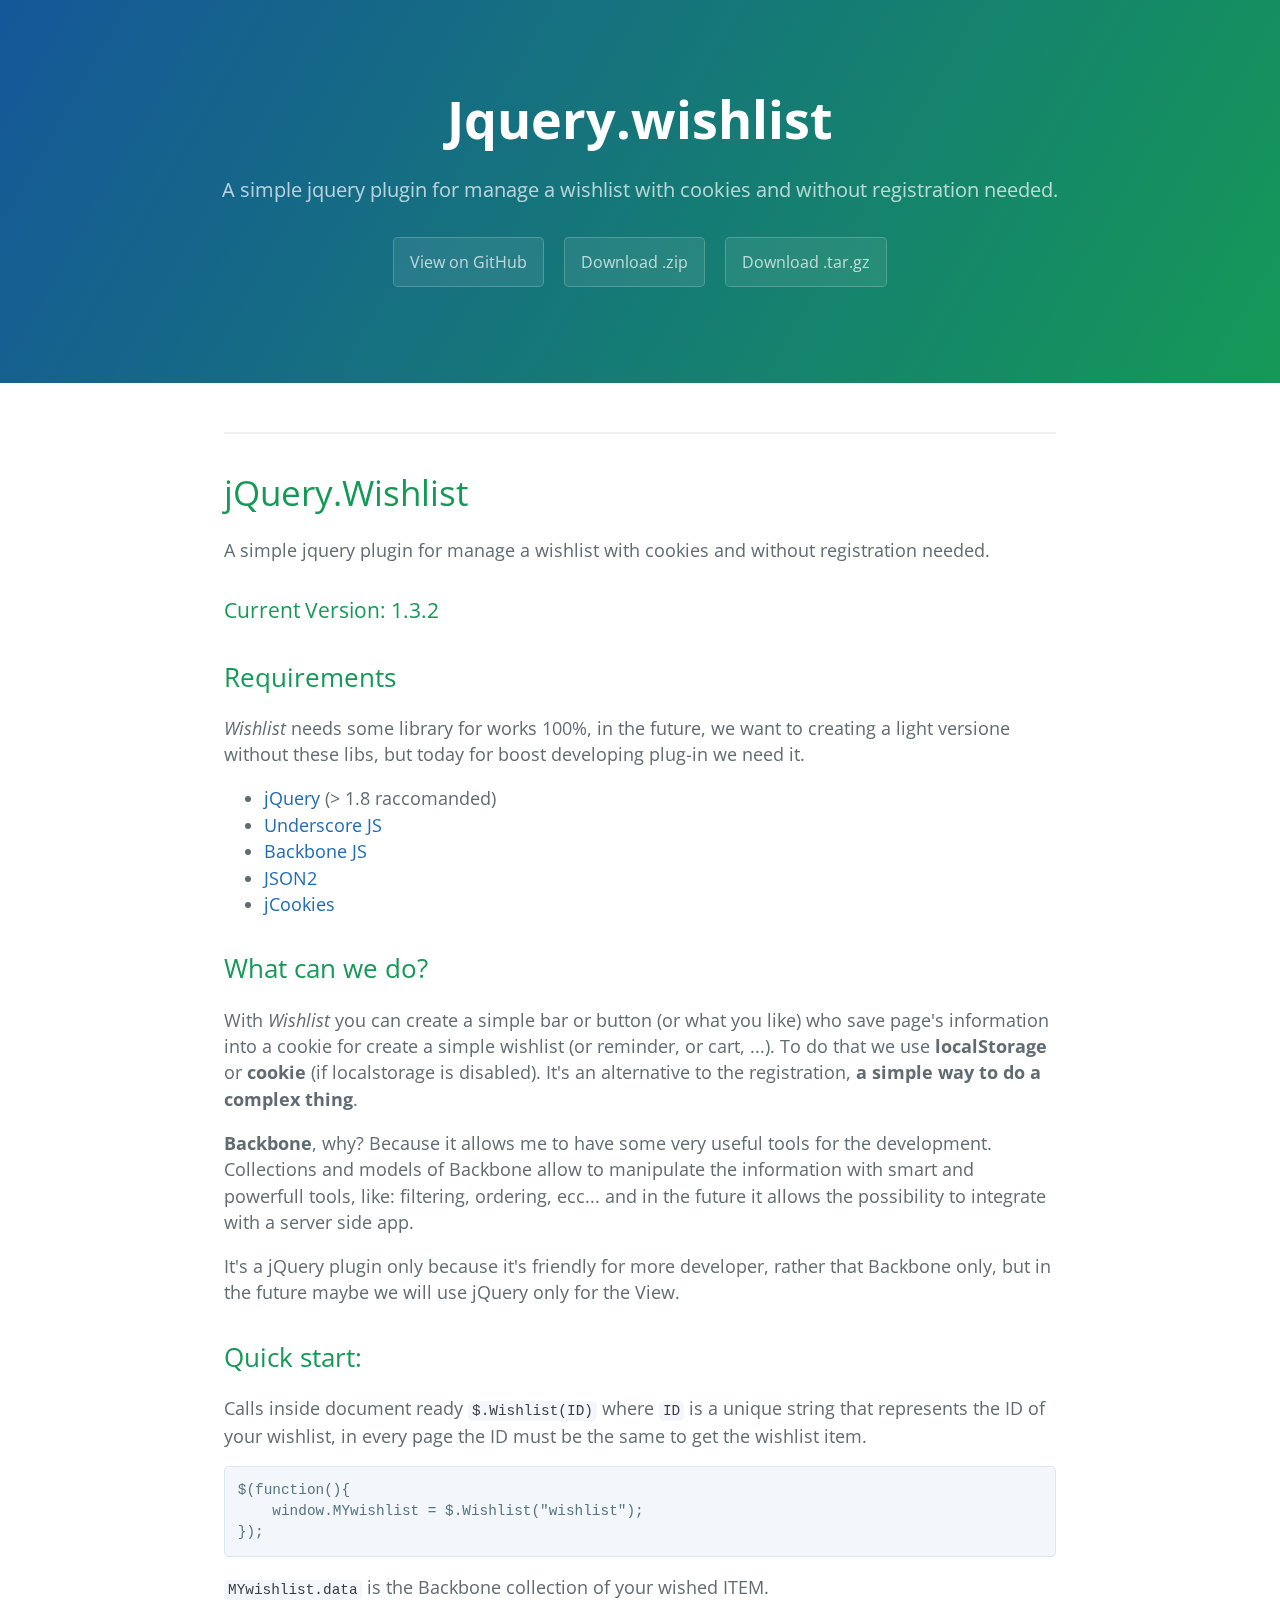
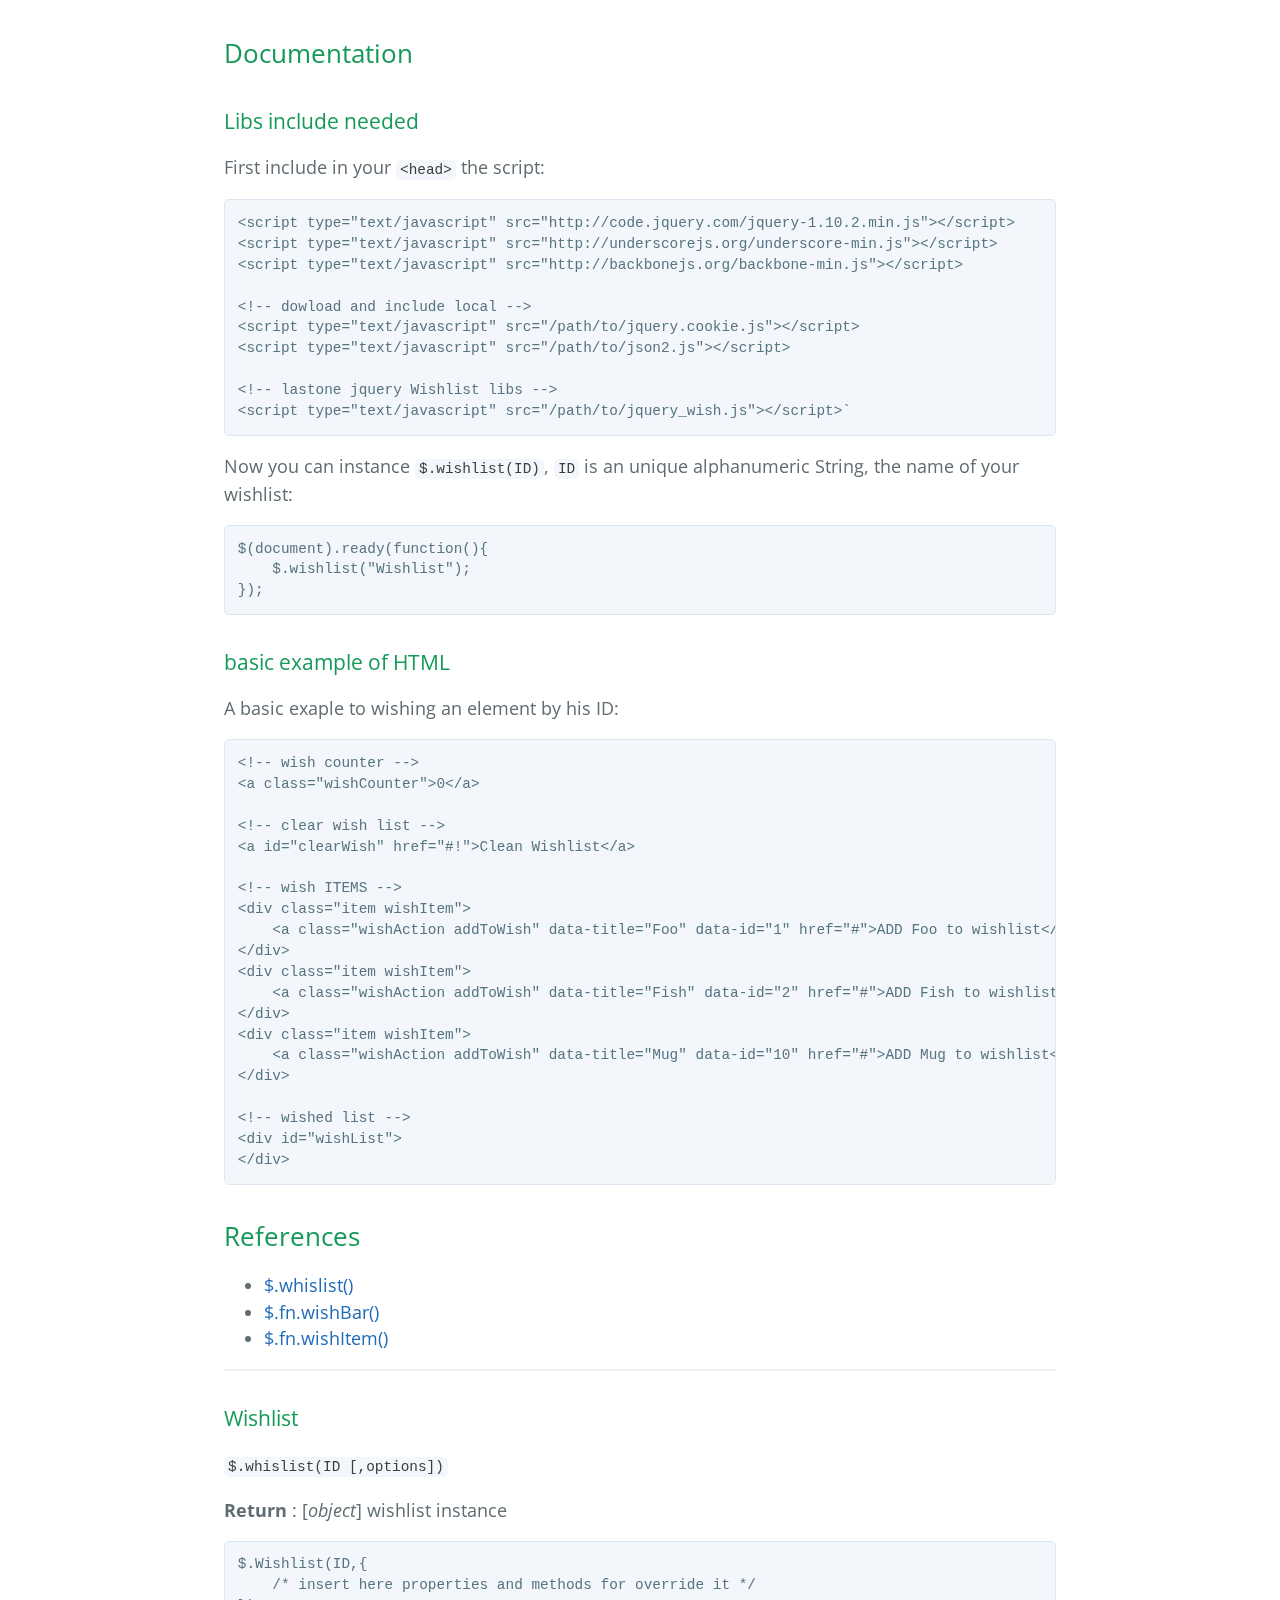
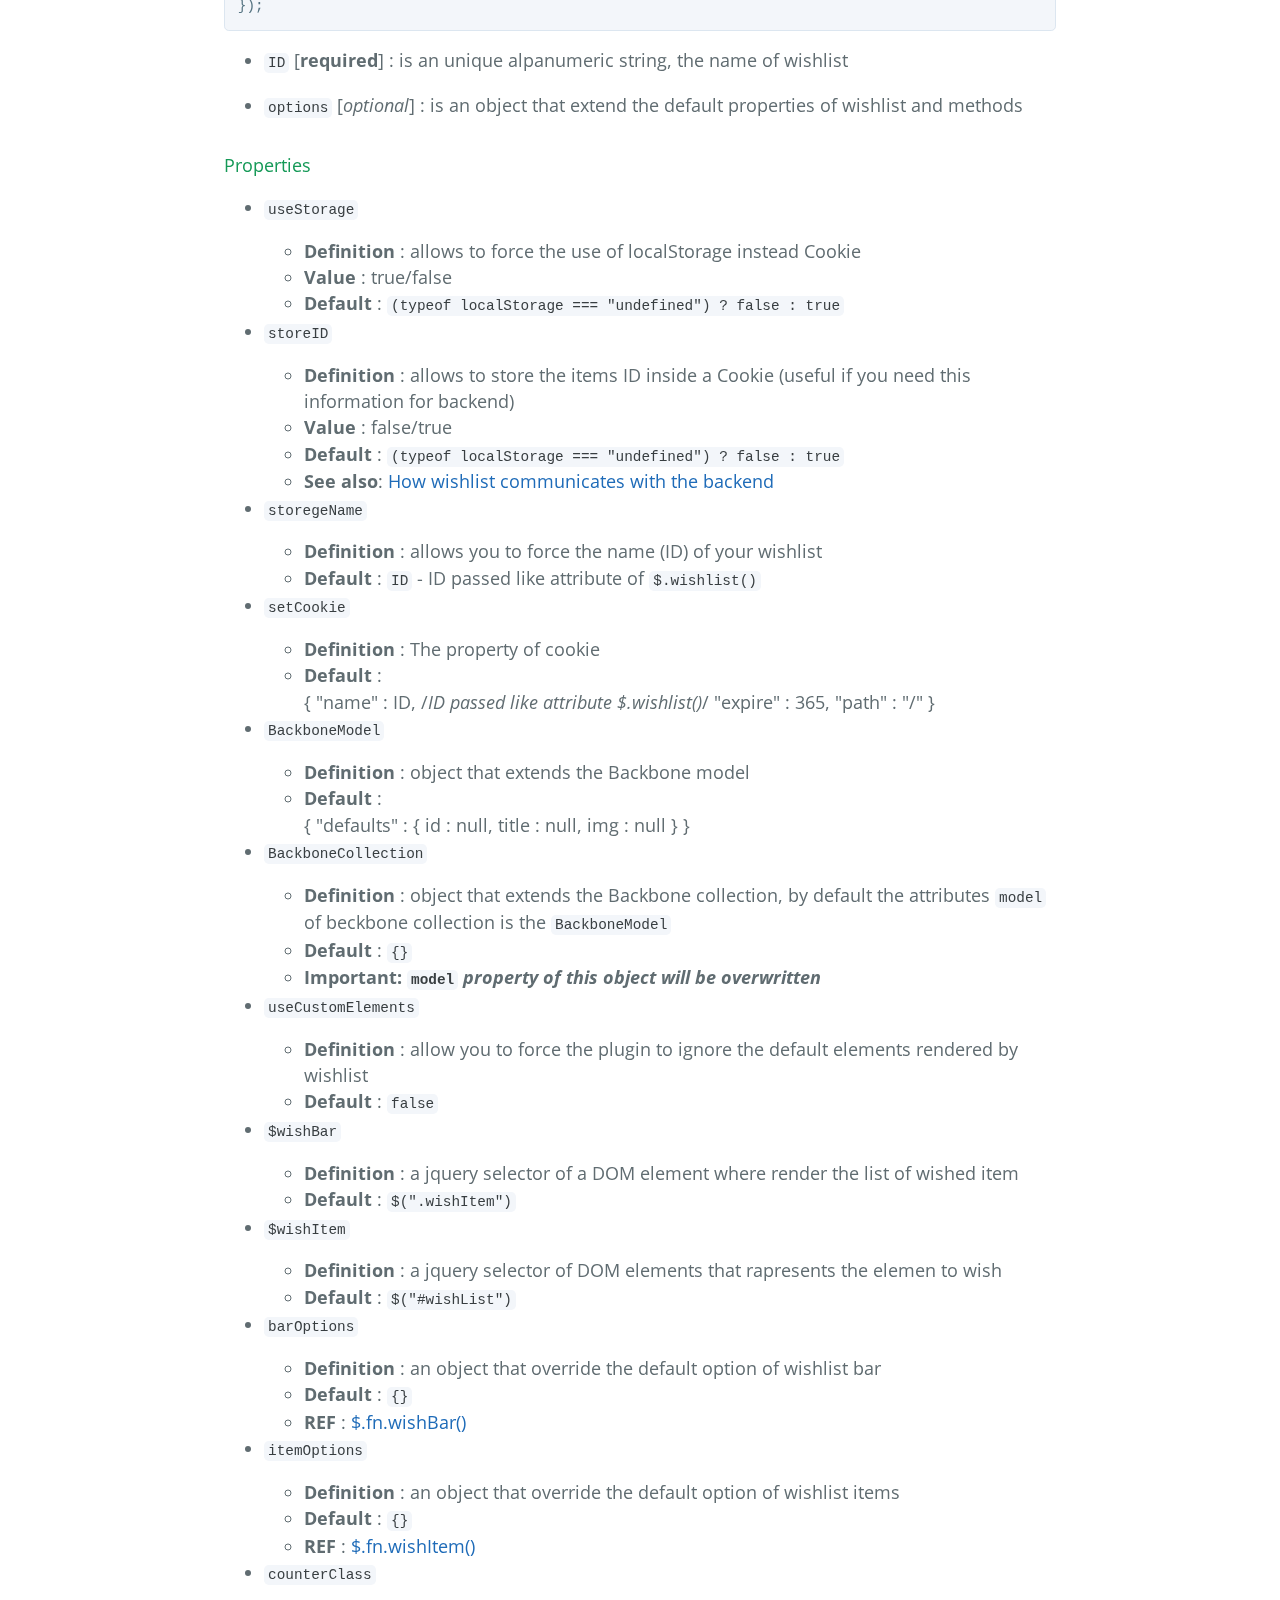
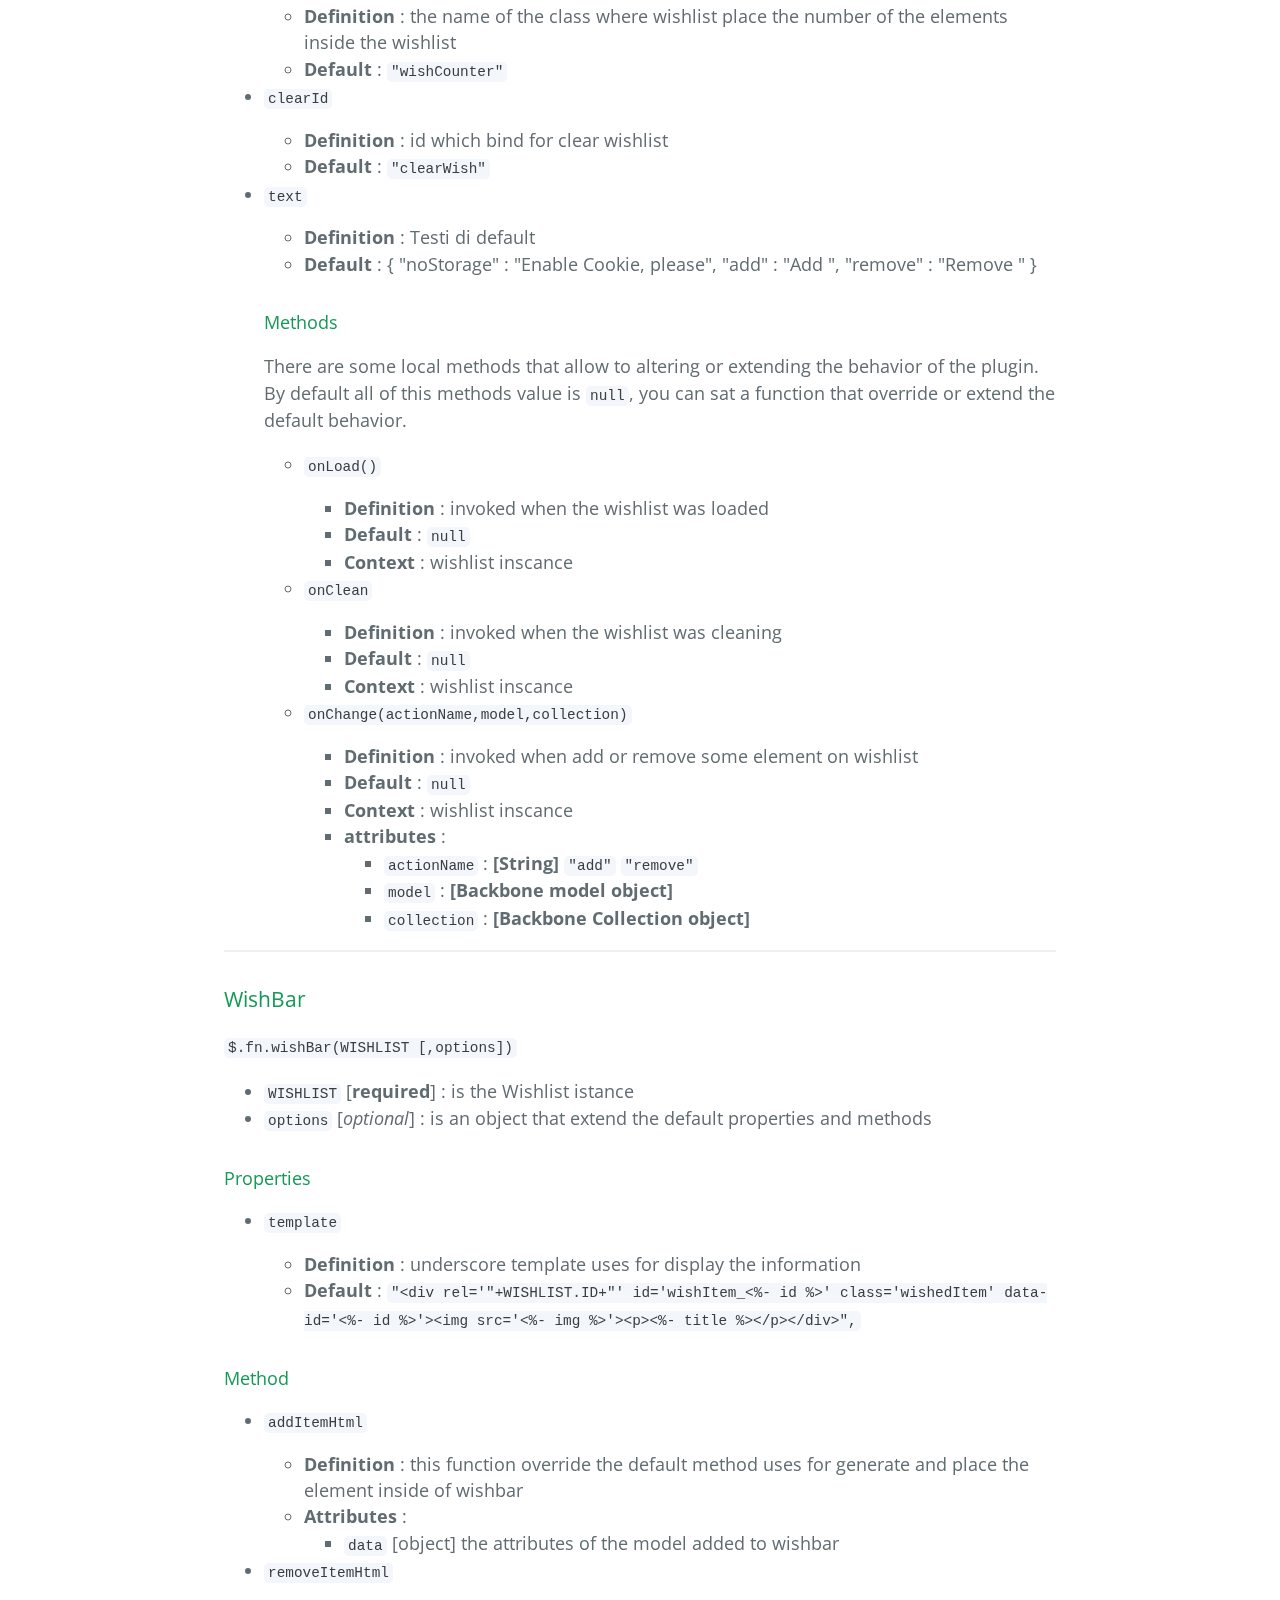
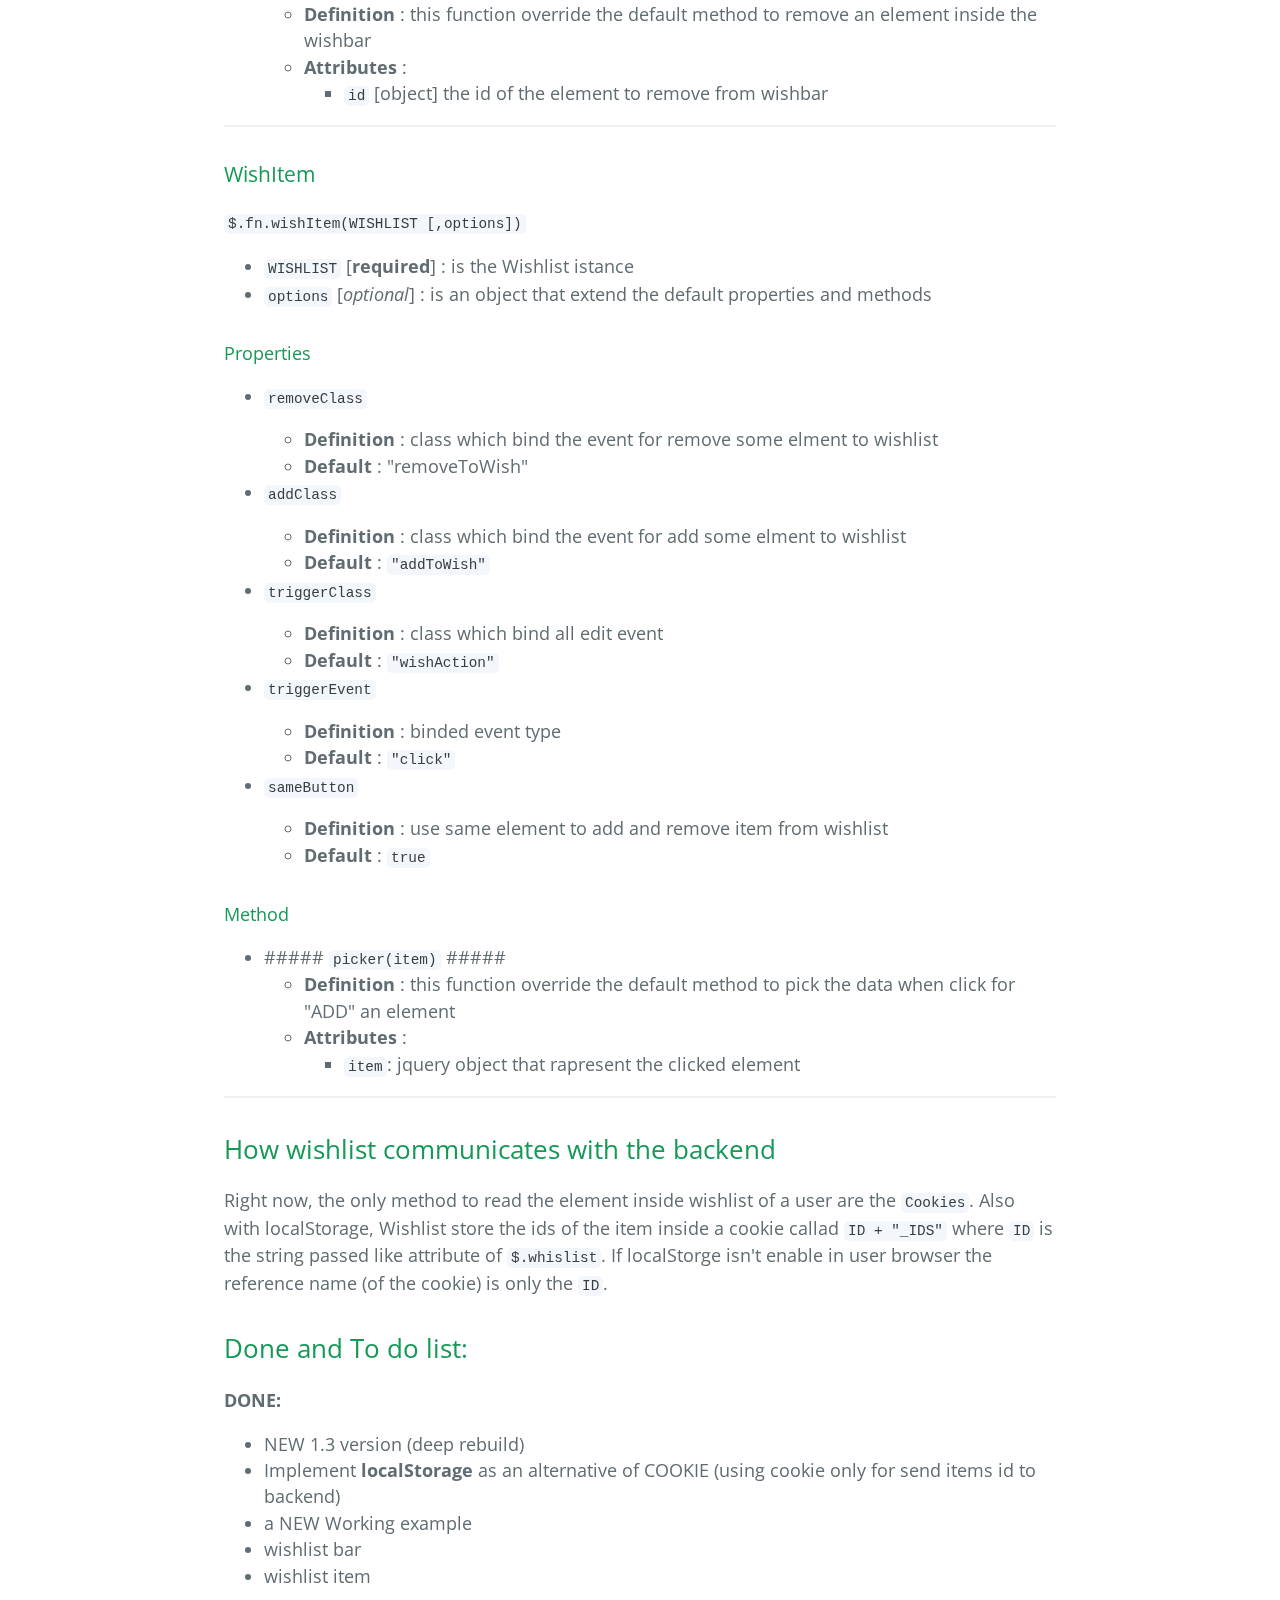
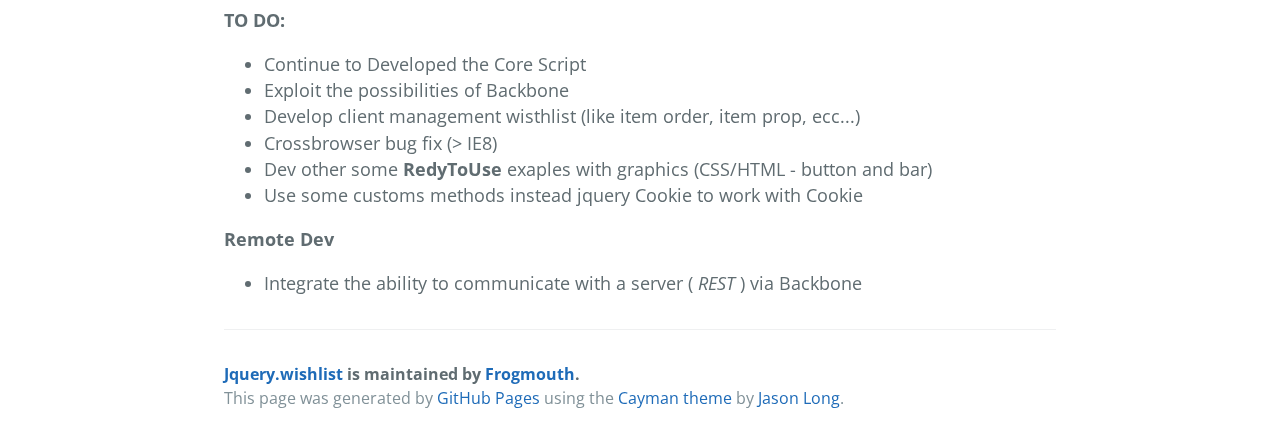
<file: index.html>
<!DOCTYPE html>
<html lang="en-us">
  <head>
    <meta charset="UTF-8">
    <title>Jquery.wishlist by Frogmouth</title>
    <meta name="viewport" content="width=device-width, initial-scale=1">
    <link rel="stylesheet" type="text/css" href="stylesheets/normalize.css" media="screen">
    <link href='http://fonts.googleapis.com/css?family=Open+Sans:400,700' rel='stylesheet' type='text/css'>
    <link rel="stylesheet" type="text/css" href="stylesheets/stylesheet.css" media="screen">
    <link rel="stylesheet" type="text/css" href="stylesheets/github-light.css" media="screen">
  </head>
  <body>
    <section class="page-header">
      <h1 class="project-name">Jquery.wishlist</h1>
      <h2 class="project-tagline">A simple jquery plugin for manage a wishlist with cookies and without registration needed.</h2>
      <a href="https://github.com/Frogmouth/jQuery.Wishlist" class="btn">View on GitHub</a>
      <a href="https://github.com/Frogmouth/jQuery.Wishlist/zipball/master" class="btn">Download .zip</a>
      <a href="https://github.com/Frogmouth/jQuery.Wishlist/tarball/master" class="btn">Download .tar.gz</a>
    </section>

    <section class="main-content">
      <p></p>

<hr>

<h1>
<a id="jquerywishlist" class="anchor" href="#jquerywishlist" aria-hidden="true"><span class="octicon octicon-link"></span></a>jQuery.Wishlist</h1>

<p>A simple jquery plugin for manage a wishlist with cookies and without registration needed.</p>

<h3>
<a id="current-version-132" class="anchor" href="#current-version-132" aria-hidden="true"><span class="octicon octicon-link"></span></a>Current Version: 1.3.2</h3>

<h2>
<a id="requirements" class="anchor" href="#requirements" aria-hidden="true"><span class="octicon octicon-link"></span></a>Requirements</h2>

<p><em>Wishlist</em> needs some library for works 100%, in the future, we want to creating a light versione without these libs, but today for boost developing plug-in we need it.</p>

<ul>
<li>
<a href="http://jquery.com/" title="jQuery Home">jQuery</a> (&gt; 1.8 raccomanded)</li>
<li><a href="http://underscorejs.org/" title="Underscore Home">Underscore JS</a></li>
<li><a href="http://backbonejs.org/" title="Backbone Home">Backbone JS</a></li>
<li><a href="https://github.com/douglascrockford/JSON-js" title="Json2 GitHub">JSON2</a></li>
<li><a href="https://github.com/carhartl/jquery-cookie" title="jquery-cookie">jCookies</a></li>
</ul>

<h2>
<a id="what-can-we-do" class="anchor" href="#what-can-we-do" aria-hidden="true"><span class="octicon octicon-link"></span></a>What can we do?</h2>

<p>With <em>Wishlist</em> you can create a simple bar or button (or what you like) who save page's information into a cookie for create a simple wishlist (or reminder, or cart, ...).
To do that we use <strong>localStorage</strong> or <strong>cookie</strong> (if localstorage is disabled). It's an alternative to the registration, <strong>a simple way to do a complex thing</strong>.</p>

<p><strong>Backbone</strong>, why? Because it allows me to have some very useful tools for the development.
Collections and models of Backbone allow to manipulate the information with smart and powerfull tools, like: filtering, ordering, ecc... and in the future it allows the possibility to integrate with a server side app.</p>

<p>It's a jQuery plugin only because it's friendly for more developer, rather that Backbone only, but in the future maybe we will use jQuery only for the View.</p>

<h2>
<a id="quick-start" class="anchor" href="#quick-start" aria-hidden="true"><span class="octicon octicon-link"></span></a>Quick start:</h2>

<p>Calls inside document ready <code>$.Wishlist(ID)</code> where <code>ID</code> is a unique string that represents the ID of your wishlist, in every page the ID must be the same to get the wishlist item.</p>

<pre><code>$(function(){
    window.MYwishlist = $.Wishlist("wishlist");
});
</code></pre>

<p><code>MYwishlist.data</code> is the Backbone collection of your wished ITEM.</p>

<h2>
<a id="documentation" class="anchor" href="#documentation" aria-hidden="true"><span class="octicon octicon-link"></span></a>Documentation</h2>

<h3>
<a id="libs-include-needed" class="anchor" href="#libs-include-needed" aria-hidden="true"><span class="octicon octicon-link"></span></a>Libs include needed</h3>

<p>First include in your <code>&lt;head&gt;</code> the script:</p>

<pre><code>&lt;script type="text/javascript" src="http://code.jquery.com/jquery-1.10.2.min.js"&gt;&lt;/script&gt;
&lt;script type="text/javascript" src="http://underscorejs.org/underscore-min.js"&gt;&lt;/script&gt;
&lt;script type="text/javascript" src="http://backbonejs.org/backbone-min.js"&gt;&lt;/script&gt;

&lt;!-- dowload and include local --&gt;
&lt;script type="text/javascript" src="/path/to/jquery.cookie.js"&gt;&lt;/script&gt;
&lt;script type="text/javascript" src="/path/to/json2.js"&gt;&lt;/script&gt;

&lt;!-- lastone jquery Wishlist libs --&gt;
&lt;script type="text/javascript" src="/path/to/jquery_wish.js"&gt;&lt;/script&gt;`
</code></pre>

<p>Now you can instance <code>$.wishlist(ID)</code>, <code>ID</code> is an unique alphanumeric String, the name of your wishlist: </p>

<pre><code>$(document).ready(function(){
    $.wishlist("Wishlist");
});
</code></pre>

<h3>
<a id="basic-example-of-html" class="anchor" href="#basic-example-of-html" aria-hidden="true"><span class="octicon octicon-link"></span></a>basic example of HTML</h3>

<p>A basic exaple to wishing an element by his ID:</p>

<pre><code>&lt;!-- wish counter --&gt;
&lt;a class="wishCounter"&gt;0&lt;/a&gt;

&lt;!-- clear wish list --&gt;
&lt;a id="clearWish" href="#!"&gt;Clean Wishlist&lt;/a&gt;

&lt;!-- wish ITEMS --&gt;
&lt;div class="item wishItem"&gt;
    &lt;a class="wishAction addToWish" data-title="Foo" data-id="1" href="#"&gt;ADD Foo to wishlist&lt;/a&gt;
&lt;/div&gt;
&lt;div class="item wishItem"&gt;
    &lt;a class="wishAction addToWish" data-title="Fish" data-id="2" href="#"&gt;ADD Fish to wishlist&lt;/a&gt;
&lt;/div&gt;
&lt;div class="item wishItem"&gt;
    &lt;a class="wishAction addToWish" data-title="Mug" data-id="10" href="#"&gt;ADD Mug to wishlist&lt;/a&gt;
&lt;/div&gt;

&lt;!-- wished list --&gt;
&lt;div id="wishList"&gt;
&lt;/div&gt;
</code></pre>

<h2>
<a id="references" class="anchor" href="#references" aria-hidden="true"><span class="octicon octicon-link"></span></a>References</h2>

<ul>
<li><a href="#wishlist">$.whislist()</a></li>
<li><a href="#wishbar">$.fn.wishBar()</a></li>
<li><a href="#wishitem">$.fn.wishItem()</a></li>
</ul>

<hr>

<h3>
<a id="wishlist" class="anchor" href="#wishlist" aria-hidden="true"><span class="octicon octicon-link"></span></a>Wishlist</h3>

<p><code>$.whislist(ID [,options])</code></p>

<p><strong>Return</strong> : [<em>object</em>] wishlist instance   </p>

<pre><code>$.Wishlist(ID,{
    /* insert here properties and methods for override it */
});
</code></pre>

<ul>
<li><p><code>ID</code> [<strong>required</strong>] : is an unique alpanumeric string, the name of wishlist</p></li>
<li><p><code>options</code> [<em>optional</em>] : is an object that extend the default properties of wishlist and methods </p></li>
</ul>

<h4>
<a id="properties" class="anchor" href="#properties" aria-hidden="true"><span class="octicon octicon-link"></span></a>Properties</h4>

<ul>
<li>
<h5>
<a id="usestorage" class="anchor" href="#usestorage" aria-hidden="true"><span class="octicon octicon-link"></span></a><code>useStorage</code>
</h5>

<ul>
<li>  <strong>Definition</strong> : allows to force the use of localStorage instead Cookie</li>
<li>  <strong>Value</strong> : true/false</li>
<li>  <strong>Default</strong> : <code>(typeof localStorage === "undefined") ? false : true</code>
</li>
</ul>
</li>
<li>
<h5>
<a id="storeid" class="anchor" href="#storeid" aria-hidden="true"><span class="octicon octicon-link"></span></a><code>storeID</code>
</h5>

<ul>
<li>  <strong>Definition</strong> : allows to store the items ID inside a Cookie (useful if you need this information for backend)</li>
<li>  <strong>Value</strong> : false/true</li>
<li>  <strong>Default</strong> : <code>(typeof localStorage === "undefined") ? false : true</code>
</li>
<li>  <strong>See also</strong>: <a href="#how-wishlist-communicates-with-the-backend">How wishlist communicates with the backend</a>
</li>
</ul>
</li>
<li>
<h5>
<a id="storegename" class="anchor" href="#storegename" aria-hidden="true"><span class="octicon octicon-link"></span></a><code>storegeName</code>
</h5>

<ul>
<li>  <strong>Definition</strong> : allows you to force the name (ID) of your wishlist</li>
<li>  <strong>Default</strong> :  <code>ID</code> - ID passed like attribute of <code>$.wishlist()</code>
</li>
</ul>
</li>
<li>
<h5>
<a id="setcookie" class="anchor" href="#setcookie" aria-hidden="true"><span class="octicon octicon-link"></span></a><code>setCookie</code>
</h5>

<ul>
<li>  <strong>Definition</strong> : The property of cookie</li>
<li>  <strong>Default</strong> :<br>
    {
        "name" : ID, /<em>ID passed like attribute $.wishlist()</em>/
        "expire" : 365,
        "path" : "/"
    }</li>
</ul>
</li>
<li>
<h5>
<a id="backbonemodel" class="anchor" href="#backbonemodel" aria-hidden="true"><span class="octicon octicon-link"></span></a><code>BackboneModel</code>
</h5>

<ul>
<li>  <strong>Definition</strong> : object that extends the Backbone model</li>
<li>  <strong>Default</strong> :<br>
    {
        "defaults" : {
            id : null,
            title : null,
            img : null
        }
    }</li>
</ul>
</li>
<li>
<h5>
<a id="backbonecollection" class="anchor" href="#backbonecollection" aria-hidden="true"><span class="octicon octicon-link"></span></a><code>BackboneCollection</code>
</h5>

<ul>
<li>  <strong>Definition</strong> : object that extends the Backbone collection, by default the attributes <code>model</code> of beckbone collection is the <code>BackboneModel</code>
</li>
<li>  <strong>Default</strong> :  <code>{}</code>
</li>
<li>  <strong>Important: <code>model</code> <em>property of this object will be overwritten</em></strong>
</li>
</ul>
</li>
<li>
<h5>
<a id="usecustomelements" class="anchor" href="#usecustomelements" aria-hidden="true"><span class="octicon octicon-link"></span></a><code>useCustomElements</code>
</h5>

<ul>
<li>  <strong>Definition</strong> : allow you to force the plugin to ignore the default elements rendered by wishlist</li>
<li>  <strong>Default</strong> :  <code>false</code>
</li>
</ul>
</li>
<li>
<h5>
<a id="wishbar" class="anchor" href="#wishbar" aria-hidden="true"><span class="octicon octicon-link"></span></a><code>$wishBar</code>
</h5>

<ul>
<li>  <strong>Definition</strong> : a jquery selector of a DOM element where render the list of wished item</li>
<li>  <strong>Default</strong> : <code>$(".wishItem")</code>
</li>
</ul>
</li>
<li>
<h5>
<a id="wishitem" class="anchor" href="#wishitem" aria-hidden="true"><span class="octicon octicon-link"></span></a><code>$wishItem</code>
</h5>

<ul>
<li>  <strong>Definition</strong> : a jquery selector of DOM elements that rapresents the elemen to wish</li>
<li>  <strong>Default</strong> : <code>$("#wishList")</code>
</li>
</ul>
</li>
<li>
<h5>
<a id="baroptions" class="anchor" href="#baroptions" aria-hidden="true"><span class="octicon octicon-link"></span></a><code>barOptions</code>
</h5>

<ul>
<li>  <strong>Definition</strong> : an object that override the default option of wishlist bar</li>
<li>  <strong>Default</strong> :  <code>{}</code>
</li>
<li>  <strong>REF</strong> : <a href="#wishbar">$.fn.wishBar()</a>
</li>
</ul>
</li>
<li>
<h5>
<a id="itemoptions" class="anchor" href="#itemoptions" aria-hidden="true"><span class="octicon octicon-link"></span></a><code>itemOptions</code>
</h5>

<ul>
<li>  <strong>Definition</strong> : an object that override the default option of wishlist items</li>
<li>  <strong>Default</strong> : <code>{}</code>
</li>
<li>  <strong>REF</strong> : <a href="#wishitem">$.fn.wishItem()</a>
</li>
</ul>
</li>
<li>
<h5>
<a id="counterclass" class="anchor" href="#counterclass" aria-hidden="true"><span class="octicon octicon-link"></span></a><code>counterClass</code>
</h5>

<ul>
<li>  <strong>Definition</strong> : the name of the class where wishlist place the number of the elements inside the wishlist</li>
<li>  <strong>Default</strong> :  <code>"wishCounter"</code>
</li>
</ul>
</li>
<li>
<h5>
<a id="clearid" class="anchor" href="#clearid" aria-hidden="true"><span class="octicon octicon-link"></span></a><code>clearId</code>
</h5>

<ul>
<li>  <strong>Definition</strong> : id which bind for clear wishlist</li>
<li>  <strong>Default</strong> :  <code>"clearWish"</code>
</li>
</ul>
</li>
<li>
<h5>
<a id="text" class="anchor" href="#text" aria-hidden="true"><span class="octicon octicon-link"></span></a><code>text</code>
</h5>

<ul>
<li>  <strong>Definition</strong> : Testi di default</li>
<li>  <strong>Default</strong> :
    {
        "noStorage" : "Enable Cookie, please",
        "add" : "Add ",
        "remove" : "Remove "
    }</li>
</ul>

<h4>
<a id="methods" class="anchor" href="#methods" aria-hidden="true"><span class="octicon octicon-link"></span></a>Methods</h4>

<p>There are some local methods that allow to altering or extending the behavior of the plugin. By default all of this methods value is <code>null</code>, you can sat a function that override or extend the default behavior.</p>

<ul>
<li>
<h5>
<a id="onload" class="anchor" href="#onload" aria-hidden="true"><span class="octicon octicon-link"></span></a><code>onLoad()</code>
</h5>

<ul>
<li>  <strong>Definition</strong> : invoked when the wishlist was loaded</li>
<li>  <strong>Default</strong> : <code>null</code>
</li>
<li>  <strong>Context</strong> : wishlist inscance</li>
</ul>
</li>
<li>
<h5>
<a id="onclean" class="anchor" href="#onclean" aria-hidden="true"><span class="octicon octicon-link"></span></a><code>onClean</code>
</h5>

<ul>
<li>  <strong>Definition</strong> : invoked when the wishlist was cleaning</li>
<li>  <strong>Default</strong> : <code>null</code>
</li>
<li>  <strong>Context</strong> : wishlist inscance</li>
</ul>
</li>
<li>
<h5>
<a id="onchangeactionnamemodelcollection" class="anchor" href="#onchangeactionnamemodelcollection" aria-hidden="true"><span class="octicon octicon-link"></span></a><code>onChange(actionName,model,collection)</code>
</h5>

<ul>
<li>  <strong>Definition</strong> : invoked when add or remove some element on wishlist</li>
<li>  <strong>Default</strong> : <code>null</code>
</li>
<li>  <strong>Context</strong> : wishlist inscance</li>
<li>  <strong>attributes</strong> : 

<ul>
<li>
<code>actionName</code> : <strong>[String]</strong> <code>"add"</code> <code>"remove"</code>
</li>
<li>
<code>model</code> : <strong>[Backbone model object]</strong>
</li>
<li>
<code>collection</code> : <strong>[Backbone Collection object]</strong>
</li>
</ul>
</li>
</ul>
</li>
</ul>
</li>
</ul>

<hr>

<h3>
<a id="wishbar-1" class="anchor" href="#wishbar-1" aria-hidden="true"><span class="octicon octicon-link"></span></a>WishBar</h3>

<p><code>$.fn.wishBar(WISHLIST [,options])</code></p>

<ul>
<li>
<code>WISHLIST</code> [<strong>required</strong>] : is the Wishlist istance</li>
<li>
<code>options</code> [<em>optional</em>] : is an object that extend the default properties and methods</li>
</ul>

<h4>
<a id="properties-1" class="anchor" href="#properties-1" aria-hidden="true"><span class="octicon octicon-link"></span></a>Properties</h4>

<ul>
<li>
<h5>
<a id="template" class="anchor" href="#template" aria-hidden="true"><span class="octicon octicon-link"></span></a><code>template</code>
</h5>

<ul>
<li>  <strong>Definition</strong> : underscore template uses for display the information</li>
<li>  <strong>Default</strong> :  <code>"&lt;div rel='"+WISHLIST.ID+"' id='wishItem_&lt;%- id %&gt;' class='wishedItem' data-id='&lt;%- id %&gt;'&gt;&lt;img src='&lt;%- img %&gt;'&gt;&lt;p&gt;&lt;%- title %&gt;&lt;/p&gt;&lt;/div&gt;",</code>
</li>
</ul>
</li>
</ul>

<h4>
<a id="method" class="anchor" href="#method" aria-hidden="true"><span class="octicon octicon-link"></span></a>Method</h4>

<ul>
<li>
<h5>
<a id="additemhtml" class="anchor" href="#additemhtml" aria-hidden="true"><span class="octicon octicon-link"></span></a><code>addItemHtml</code>
</h5>

<ul>
<li>  <strong>Definition</strong> : this function override the default method uses for generate and place the element inside of wishbar </li>
<li>  <strong>Attributes</strong> :

<ul>
<li>
<code>data</code> [object] the attributes of the model added to wishbar </li>
</ul>
</li>
</ul>
</li>
<li>
<h5>
<a id="removeitemhtml" class="anchor" href="#removeitemhtml" aria-hidden="true"><span class="octicon octicon-link"></span></a><code>removeItemHtml</code>
</h5>

<ul>
<li>  <strong>Definition</strong> : this function override the default method to remove an element inside the wishbar</li>
<li>  <strong>Attributes</strong> :

<ul>
<li>
<code>id</code> [object] the id of the element to remove from wishbar </li>
</ul>
</li>
</ul>
</li>
</ul>

<hr>

<h3>
<a id="wishitem-1" class="anchor" href="#wishitem-1" aria-hidden="true"><span class="octicon octicon-link"></span></a>WishItem</h3>

<p><code>$.fn.wishItem(WISHLIST [,options])</code></p>

<ul>
<li>
<code>WISHLIST</code> [<strong>required</strong>] : is the Wishlist istance</li>
<li>
<code>options</code> [<em>optional</em>] : is an object that extend the default properties and methods</li>
</ul>

<h4>
<a id="properties-2" class="anchor" href="#properties-2" aria-hidden="true"><span class="octicon octicon-link"></span></a>Properties</h4>

<ul>
<li>
<h5>
<a id="removeclass" class="anchor" href="#removeclass" aria-hidden="true"><span class="octicon octicon-link"></span></a><code>removeClass</code>
</h5>

<ul>
<li>  <strong>Definition</strong> : class which bind the event for remove some elment to wishlist</li>
<li>  <strong>Default</strong> :  "removeToWish"</li>
</ul>
</li>
<li>
<h5>
<a id="addclass" class="anchor" href="#addclass" aria-hidden="true"><span class="octicon octicon-link"></span></a><code>addClass</code>
</h5>

<ul>
<li>  <strong>Definition</strong> : class which bind the event for add some elment to wishlist</li>
<li>  <strong>Default</strong> :  <code>"addToWish"</code>
</li>
</ul>
</li>
<li>
<h5>
<a id="triggerclass" class="anchor" href="#triggerclass" aria-hidden="true"><span class="octicon octicon-link"></span></a><code>triggerClass</code>
</h5>

<ul>
<li>  <strong>Definition</strong> : class which bind all edit event</li>
<li>  <strong>Default</strong> :  <code>"wishAction"</code>
</li>
</ul>
</li>
<li>
<h5>
<a id="triggerevent" class="anchor" href="#triggerevent" aria-hidden="true"><span class="octicon octicon-link"></span></a><code>triggerEvent</code>
</h5>

<ul>
<li>  <strong>Definition</strong> : binded event type </li>
<li>  <strong>Default</strong> :  <code>"click"</code>
</li>
</ul>
</li>
<li>
<h5>
<a id="samebutton" class="anchor" href="#samebutton" aria-hidden="true"><span class="octicon octicon-link"></span></a><code>sameButton</code>
</h5>

<ul>
<li>  <strong>Definition</strong> : use same element to add and remove item from wishlist</li>
<li>  <strong>Default</strong> :  <code>true</code>
</li>
</ul>
</li>
</ul>

<h4>
<a id="method-1" class="anchor" href="#method-1" aria-hidden="true"><span class="octicon octicon-link"></span></a>Method</h4>

<ul>
<li>##### <code>picker(item)</code> #####

<ul>
<li>  <strong>Definition</strong> : this function override the default method to pick the data when click for "ADD" an element</li>
<li>  <strong>Attributes</strong> : 

<ul>
<li>
<code>item</code>: jquery object that rapresent the clicked element</li>
</ul>
</li>
</ul>
</li>
</ul>

<hr>

<h2>
<a id="how-wishlist-communicates-with-the-backend" class="anchor" href="#how-wishlist-communicates-with-the-backend" aria-hidden="true"><span class="octicon octicon-link"></span></a>How wishlist communicates with the backend</h2>

<p>Right now, the only method to read the element inside wishlist of a user are the <code>Cookies</code>. Also with localStorage, Wishlist store the ids of the item inside a cookie callad <code>ID + "_IDS"</code> where <code>ID</code> is the string passed like attribute of <code>$.whislist</code>. If localStorge isn't enable in user browser the reference name (of the cookie) is only the <code>ID</code>.</p>

<h2>
<a id="done-and-to-do-list" class="anchor" href="#done-and-to-do-list" aria-hidden="true"><span class="octicon octicon-link"></span></a>Done and To do list:</h2>

<p><strong>DONE:</strong></p>

<ul>
<li>NEW 1.3 version (deep rebuild)</li>
<li>Implement <strong>localStorage</strong> as an alternative of COOKIE (using cookie only for send items id to backend)</li>
<li>a NEW Working example</li>
<li>wishlist bar</li>
<li>wishlist item</li>
</ul>

<p><strong>TO DO:</strong></p>

<ul>
<li>Continue to Developed the Core Script</li>
<li>Exploit the possibilities of Backbone</li>
<li>Develop client management wisthlist (like item order, item prop, ecc...)</li>
<li>Crossbrowser bug fix (&gt; IE8)</li>
<li>Dev other some <strong>RedyToUse</strong> exaples with graphics (CSS/HTML - button and bar)</li>
<li>Use some customs methods instead jquery Cookie to work with Cookie</li>
</ul>

<p><strong>Remote Dev</strong></p>

<ul>
<li>Integrate the ability to communicate with a server ( <em>REST</em> ) via Backbone</li>
</ul>

      <footer class="site-footer">
        <span class="site-footer-owner"><a href="https://github.com/Frogmouth/jQuery.Wishlist">Jquery.wishlist</a> is maintained by <a href="https://github.com/Frogmouth">Frogmouth</a>.</span>

        <span class="site-footer-credits">This page was generated by <a href="https://pages.github.com">GitHub Pages</a> using the <a href="https://github.com/jasonlong/cayman-theme">Cayman theme</a> by <a href="https://twitter.com/jasonlong">Jason Long</a>.</span>
      </footer>

    </section>

            <script type="text/javascript">
            var gaJsHost = (("https:" == document.location.protocol) ? "https://ssl." : "http://www.");
            document.write(unescape("%3Cscript src='" + gaJsHost + "google-analytics.com/ga.js' type='text/javascript'%3E%3C/script%3E"));
          </script>
          <script type="text/javascript">
            try {
              var pageTracker = _gat._getTracker("UA-65451921-1");
            pageTracker._trackPageview();
            } catch(err) {}
          </script>

  </body>
</html>
</file>
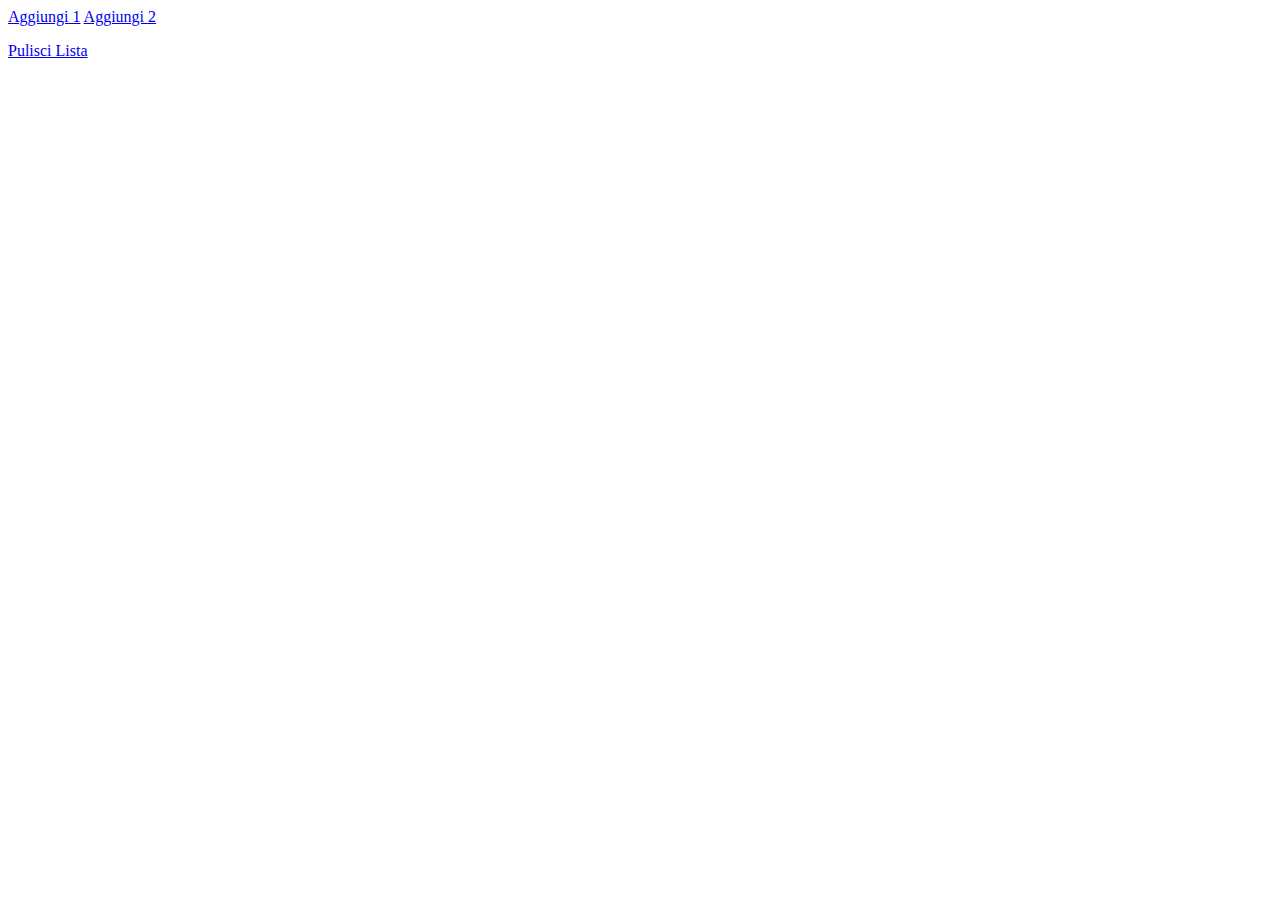
<file: examples/simple.html>
<!DOCTYPE html>

<html lang="en">
<head>
	<meta http-equiv="Content-Type" content="text/html; charset=utf-8">
	<title>Simple Wish List example</title>
	<meta name="author" content="simone luise">
	<script type="text/javascript" src="js/jq.js"></script>
	<script type="text/javascript" src="js/jquery_cookies.js"></script>
	<script type="text/javascript" src="js/json2.js"></script>
	<script type="text/javascript" src="js/underscore.js"></script>
	<script type="text/javascript" src="js/backbone.js"></script>
	<script type="text/javascript" src="js/jquery-wishlist.min.js"></script>
	<script type="text/javascript">
		$(document).ready(function(){
			$("#wishList").wishlist({
					debug : true //see console
				});
		});
	</script>
</head>
<body>
	<!-- wish button -->
	<a class="wishAction addToWish" data-id="1" href="#">Aggiungi 1</a></li>
	<a class="wishAction addToWish" data-id="2" href="#">Aggiungi 2</a></li>

	<ul id="wishList">
		<!-- list of wished item -->
	</ul>
	
	<!-- clear Button -->
	<a id="clearWish" href="#">Pulisci Lista</a>
	
</body>
</html>
</file>
<file: stylesheets/stylesheet.css>
* {
  box-sizing: border-box; }

body {
  padding: 0;
  margin: 0;
  font-family: "Open Sans", "Helvetica Neue", Helvetica, Arial, sans-serif;
  font-size: 16px;
  line-height: 1.5;
  color: #606c71; }

a {
  color: #1e6bb8;
  text-decoration: none; }
  a:hover {
    text-decoration: underline; }

.btn {
  display: inline-block;
  margin-bottom: 1rem;
  color: rgba(255, 255, 255, 0.7);
  background-color: rgba(255, 255, 255, 0.08);
  border-color: rgba(255, 255, 255, 0.2);
  border-style: solid;
  border-width: 1px;
  border-radius: 0.3rem;
  transition: color 0.2s, background-color 0.2s, border-color 0.2s; }
  .btn + .btn {
    margin-left: 1rem; }

.btn:hover {
  color: rgba(255, 255, 255, 0.8);
  text-decoration: none;
  background-color: rgba(255, 255, 255, 0.2);
  border-color: rgba(255, 255, 255, 0.3); }

@media screen and (min-width: 64em) {
  .btn {
    padding: 0.75rem 1rem; } }

@media screen and (min-width: 42em) and (max-width: 64em) {
  .btn {
    padding: 0.6rem 0.9rem;
    font-size: 0.9rem; } }

@media screen and (max-width: 42em) {
  .btn {
    display: block;
    width: 100%;
    padding: 0.75rem;
    font-size: 0.9rem; }
    .btn + .btn {
      margin-top: 1rem;
      margin-left: 0; } }

.page-header {
  color: #fff;
  text-align: center;
  background-color: #159957;
  background-image: linear-gradient(120deg, #155799, #159957); }

@media screen and (min-width: 64em) {
  .page-header {
    padding: 5rem 6rem; } }

@media screen and (min-width: 42em) and (max-width: 64em) {
  .page-header {
    padding: 3rem 4rem; } }

@media screen and (max-width: 42em) {
  .page-header {
    padding: 2rem 1rem; } }

.project-name {
  margin-top: 0;
  margin-bottom: 0.1rem; }

@media screen and (min-width: 64em) {
  .project-name {
    font-size: 3.25rem; } }

@media screen and (min-width: 42em) and (max-width: 64em) {
  .project-name {
    font-size: 2.25rem; } }

@media screen and (max-width: 42em) {
  .project-name {
    font-size: 1.75rem; } }

.project-tagline {
  margin-bottom: 2rem;
  font-weight: normal;
  opacity: 0.7; }

@media screen and (min-width: 64em) {
  .project-tagline {
    font-size: 1.25rem; } }

@media screen and (min-width: 42em) and (max-width: 64em) {
  .project-tagline {
    font-size: 1.15rem; } }

@media screen and (max-width: 42em) {
  .project-tagline {
    font-size: 1rem; } }

.main-content :first-child {
  margin-top: 0; }
.main-content img {
  max-width: 100%; }
.main-content h1, .main-content h2, .main-content h3, .main-content h4, .main-content h5, .main-content h6 {
  margin-top: 2rem;
  margin-bottom: 1rem;
  font-weight: normal;
  color: #159957; }
.main-content p {
  margin-bottom: 1em; }
.main-content code {
  padding: 2px 4px;
  font-family: Consolas, "Liberation Mono", Menlo, Courier, monospace;
  font-size: 0.9rem;
  color: #383e41;
  background-color: #f3f6fa;
  border-radius: 0.3rem; }
.main-content pre {
  padding: 0.8rem;
  margin-top: 0;
  margin-bottom: 1rem;
  font: 1rem Consolas, "Liberation Mono", Menlo, Courier, monospace;
  color: #567482;
  word-wrap: normal;
  background-color: #f3f6fa;
  border: solid 1px #dce6f0;
  border-radius: 0.3rem; }
  .main-content pre > code {
    padding: 0;
    margin: 0;
    font-size: 0.9rem;
    color: #567482;
    word-break: normal;
    white-space: pre;
    background: transparent;
    border: 0; }
.main-content .highlight {
  margin-bottom: 1rem; }
  .main-content .highlight pre {
    margin-bottom: 0;
    word-break: normal; }
.main-content .highlight pre, .main-content pre {
  padding: 0.8rem;
  overflow: auto;
  font-size: 0.9rem;
  line-height: 1.45;
  border-radius: 0.3rem; }
.main-content pre code, .main-content pre tt {
  display: inline;
  max-width: initial;
  padding: 0;
  margin: 0;
  overflow: initial;
  line-height: inherit;
  word-wrap: normal;
  background-color: transparent;
  border: 0; }
  .main-content pre code:before, .main-content pre code:after, .main-content pre tt:before, .main-content pre tt:after {
    content: normal; }
.main-content ul, .main-content ol {
  margin-top: 0; }
.main-content blockquote {
  padding: 0 1rem;
  margin-left: 0;
  color: #819198;
  border-left: 0.3rem solid #dce6f0; }
  .main-content blockquote > :first-child {
    margin-top: 0; }
  .main-content blockquote > :last-child {
    margin-bottom: 0; }
.main-content table {
  display: block;
  width: 100%;
  overflow: auto;
  word-break: normal;
  word-break: keep-all; }
  .main-content table th {
    font-weight: bold; }
  .main-content table th, .main-content table td {
    padding: 0.5rem 1rem;
    border: 1px solid #e9ebec; }
.main-content dl {
  padding: 0; }
  .main-content dl dt {
    padding: 0;
    margin-top: 1rem;
    font-size: 1rem;
    font-weight: bold; }
  .main-content dl dd {
    padding: 0;
    margin-bottom: 1rem; }
.main-content hr {
  height: 2px;
  padding: 0;
  margin: 1rem 0;
  background-color: #eff0f1;
  border: 0; }

@media screen and (min-width: 64em) {
  .main-content {
    max-width: 64rem;
    padding: 2rem 6rem;
    margin: 0 auto;
    font-size: 1.1rem; } }

@media screen and (min-width: 42em) and (max-width: 64em) {
  .main-content {
    padding: 2rem 4rem;
    font-size: 1.1rem; } }

@media screen and (max-width: 42em) {
  .main-content {
    padding: 2rem 1rem;
    font-size: 1rem; } }

.site-footer {
  padding-top: 2rem;
  margin-top: 2rem;
  border-top: solid 1px #eff0f1; }

.site-footer-owner {
  display: block;
  font-weight: bold; }

.site-footer-credits {
  color: #819198; }

@media screen and (min-width: 64em) {
  .site-footer {
    font-size: 1rem; } }

@media screen and (min-width: 42em) and (max-width: 64em) {
  .site-footer {
    font-size: 1rem; } }

@media screen and (max-width: 42em) {
  .site-footer {
    font-size: 0.9rem; } }
</file>
<file: stylesheets/github-light.css>
/*
   Copyright 2014 GitHub Inc.

   Licensed under the Apache License, Version 2.0 (the "License");
   you may not use this file except in compliance with the License.
   You may obtain a copy of the License at

       http://www.apache.org/licenses/LICENSE-2.0

   Unless required by applicable law or agreed to in writing, software
   distributed under the License is distributed on an "AS IS" BASIS,
   WITHOUT WARRANTIES OR CONDITIONS OF ANY KIND, either express or implied.
   See the License for the specific language governing permissions and
   limitations under the License.

*/

.pl-c /* comment */ {
  color: #969896;
}

.pl-c1      /* constant, markup.raw, meta.diff.header, meta.module-reference, meta.property-name, support, support.constant, support.variable, variable.other.constant */,
.pl-s .pl-v /* string variable */ {
  color: #0086b3;
}

.pl-e  /* entity */,
.pl-en /* entity.name */ {
  color: #795da3;
}

.pl-s .pl-s1 /* string source */,
.pl-smi      /* storage.modifier.import, storage.modifier.package, storage.type.java, variable.other, variable.parameter.function */ {
  color: #333;
}

.pl-ent /* entity.name.tag */ {
  color: #63a35c;
}

.pl-k /* keyword, storage, storage.type */ {
  color: #a71d5d;
}

.pl-pds              /* punctuation.definition.string, string.regexp.character-class */,
.pl-s                /* string */,
.pl-s .pl-pse .pl-s1 /* string punctuation.section.embedded source */,
.pl-sr               /* string.regexp */,
.pl-sr .pl-cce       /* string.regexp constant.character.escape */,
.pl-sr .pl-sra       /* string.regexp string.regexp.arbitrary-repitition */,
.pl-sr .pl-sre       /* string.regexp source.ruby.embedded */ {
  color: #183691;
}

.pl-v /* variable */ {
  color: #ed6a43;
}

.pl-id /* invalid.deprecated */ {
  color: #b52a1d;
}

.pl-ii /* invalid.illegal */ {
  background-color: #b52a1d;
  color: #f8f8f8;
}

.pl-sr .pl-cce /* string.regexp constant.character.escape */ {
  color: #63a35c;
  font-weight: bold;
}

.pl-ml /* markup.list */ {
  color: #693a17;
}

.pl-mh        /* markup.heading */,
.pl-mh .pl-en /* markup.heading entity.name */,
.pl-ms        /* meta.separator */ {
  color: #1d3e81;
  font-weight: bold;
}

.pl-mq /* markup.quote */ {
  color: #008080;
}

.pl-mi /* markup.italic */ {
  color: #333;
  font-style: italic;
}

.pl-mb /* markup.bold */ {
  color: #333;
  font-weight: bold;
}

.pl-md /* markup.deleted, meta.diff.header.from-file */ {
  background-color: #ffecec;
  color: #bd2c00;
}

.pl-mi1 /* markup.inserted, meta.diff.header.to-file */ {
  background-color: #eaffea;
  color: #55a532;
}

.pl-mdr /* meta.diff.range */ {
  color: #795da3;
  font-weight: bold;
}

.pl-mo /* meta.output */ {
  color: #1d3e81;
}
</file>
